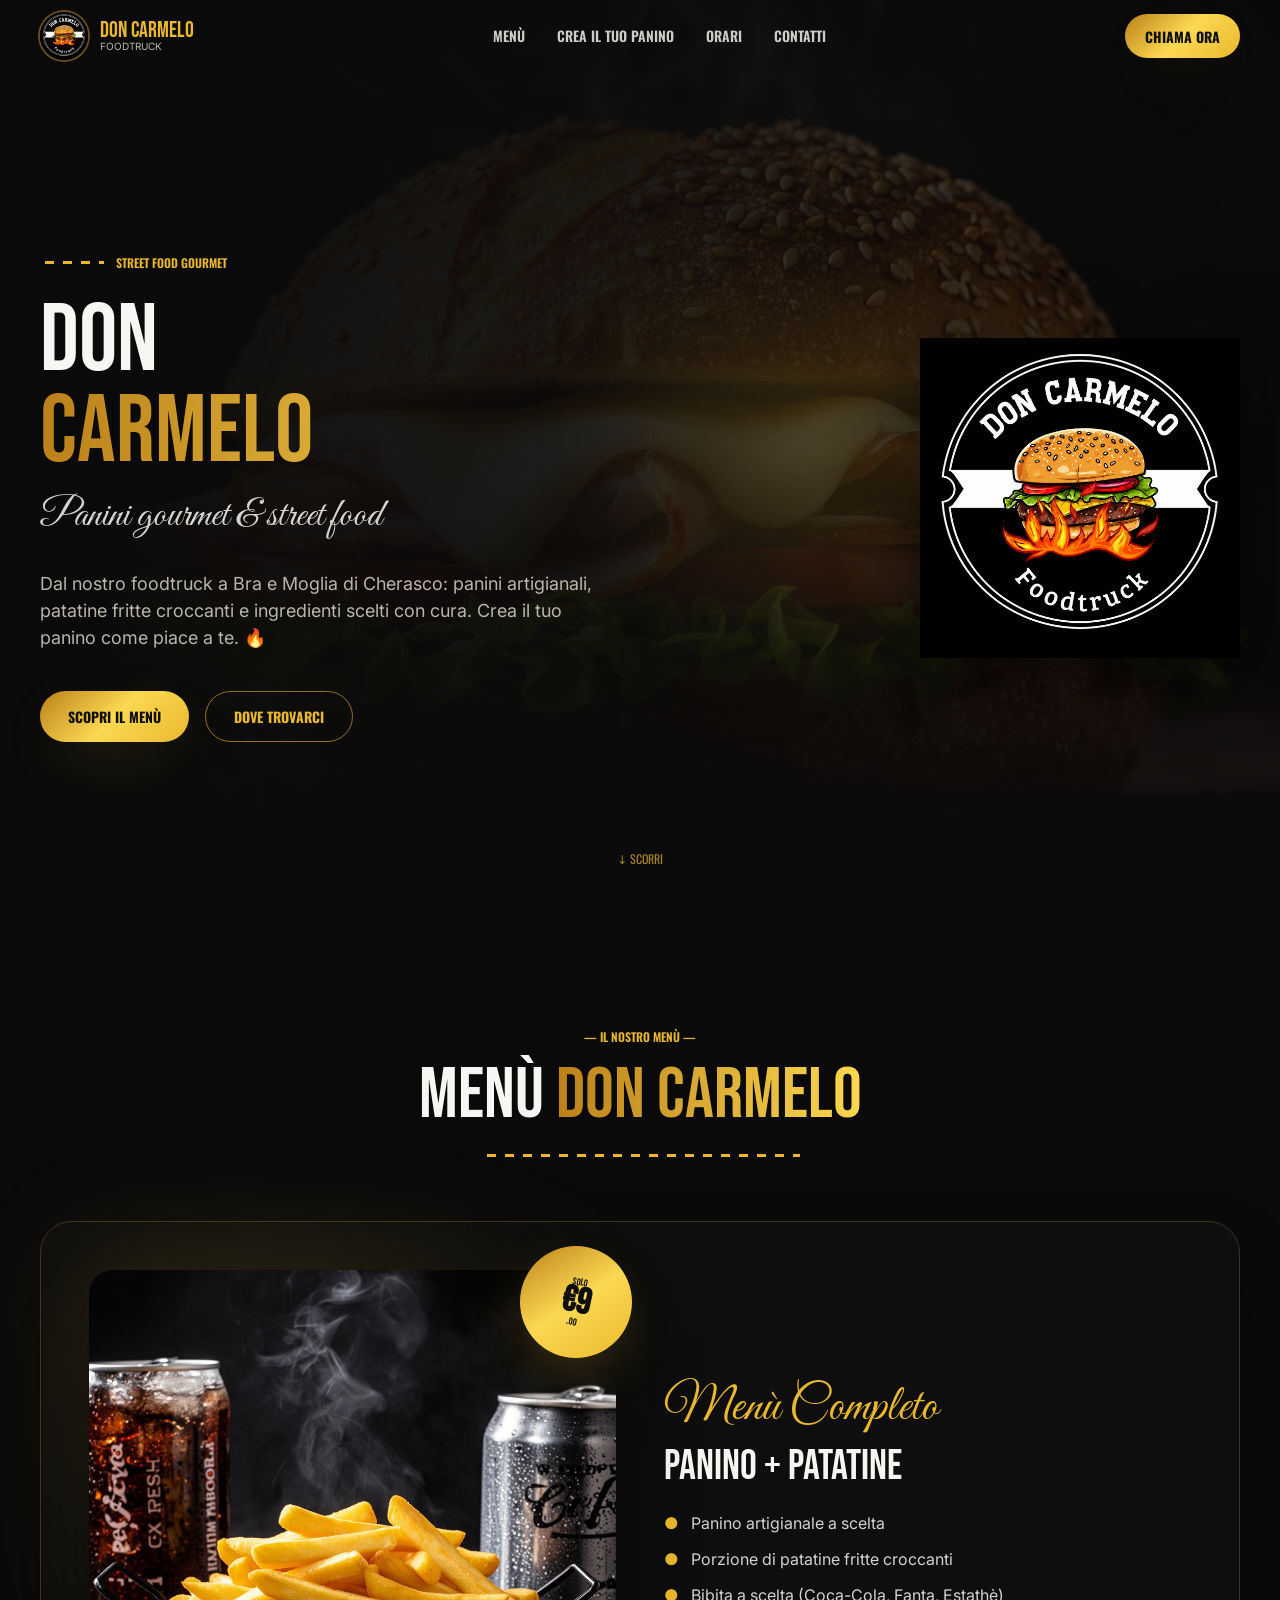
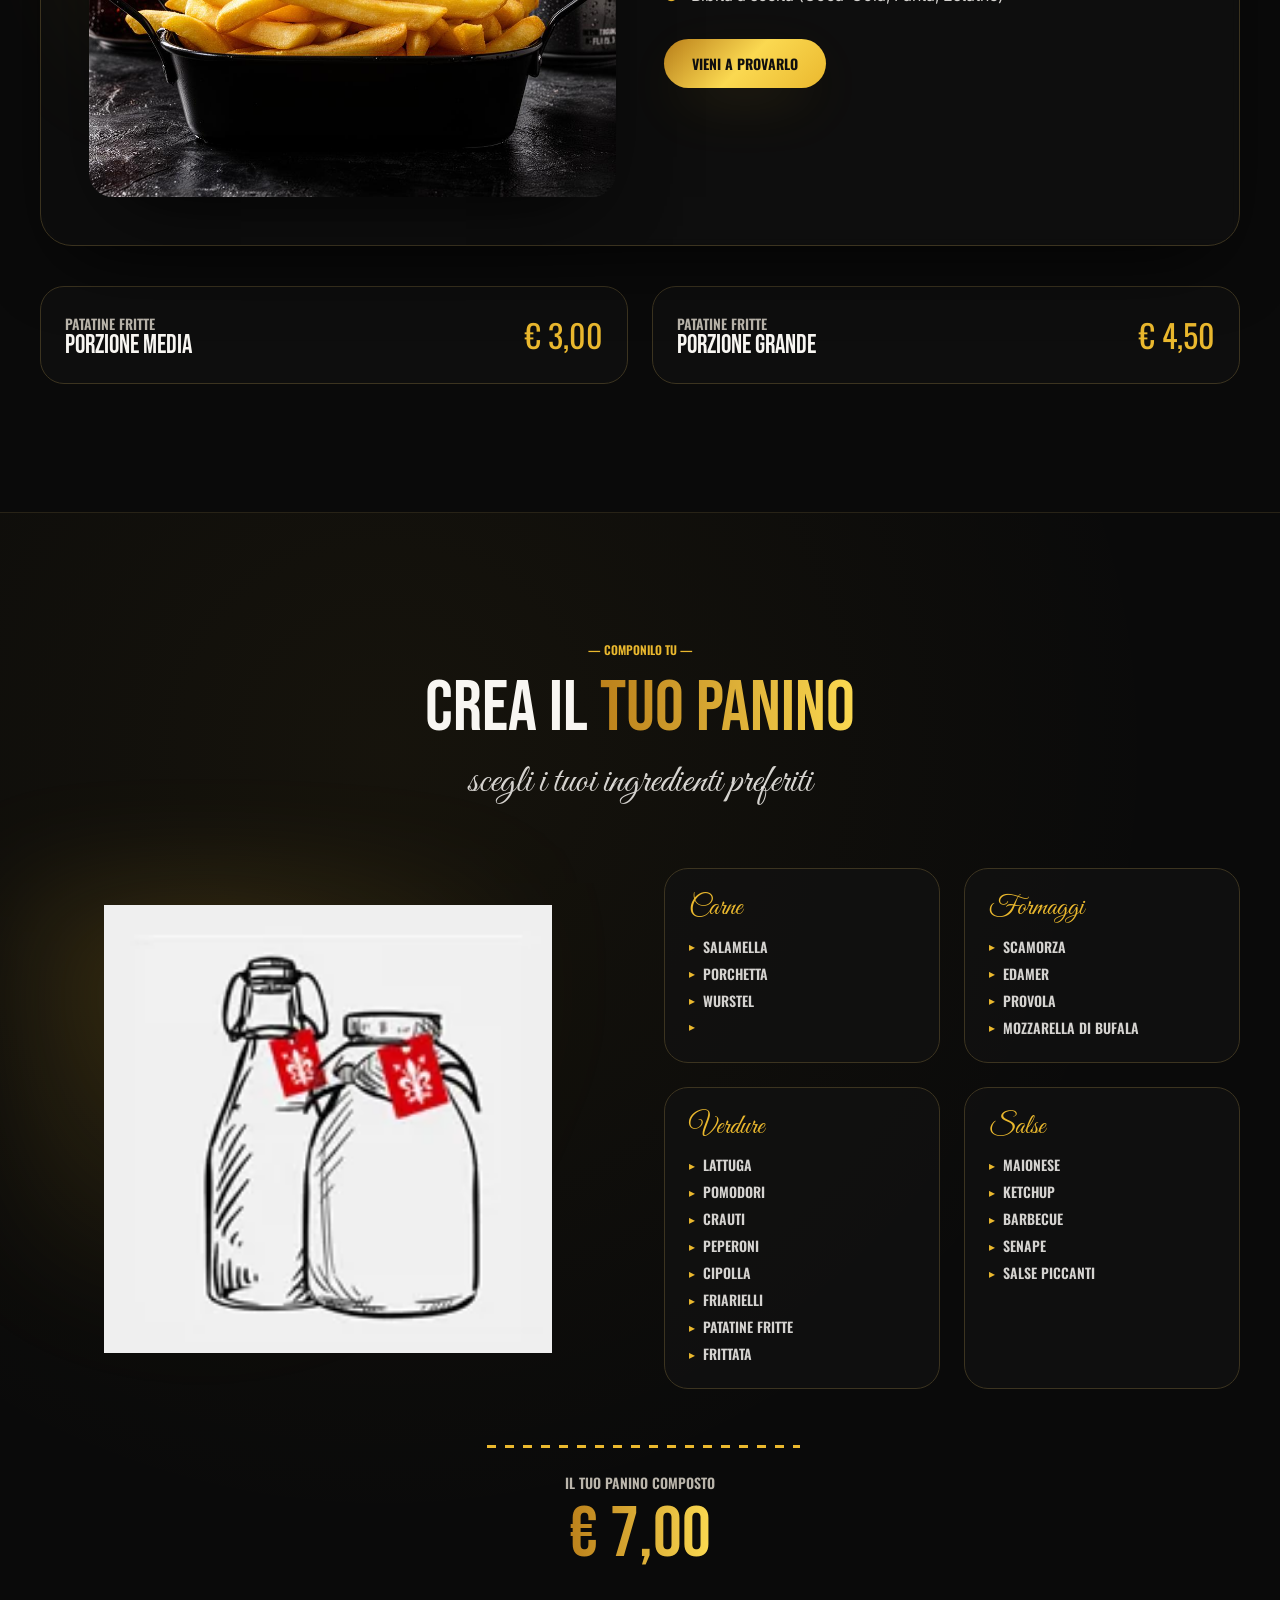
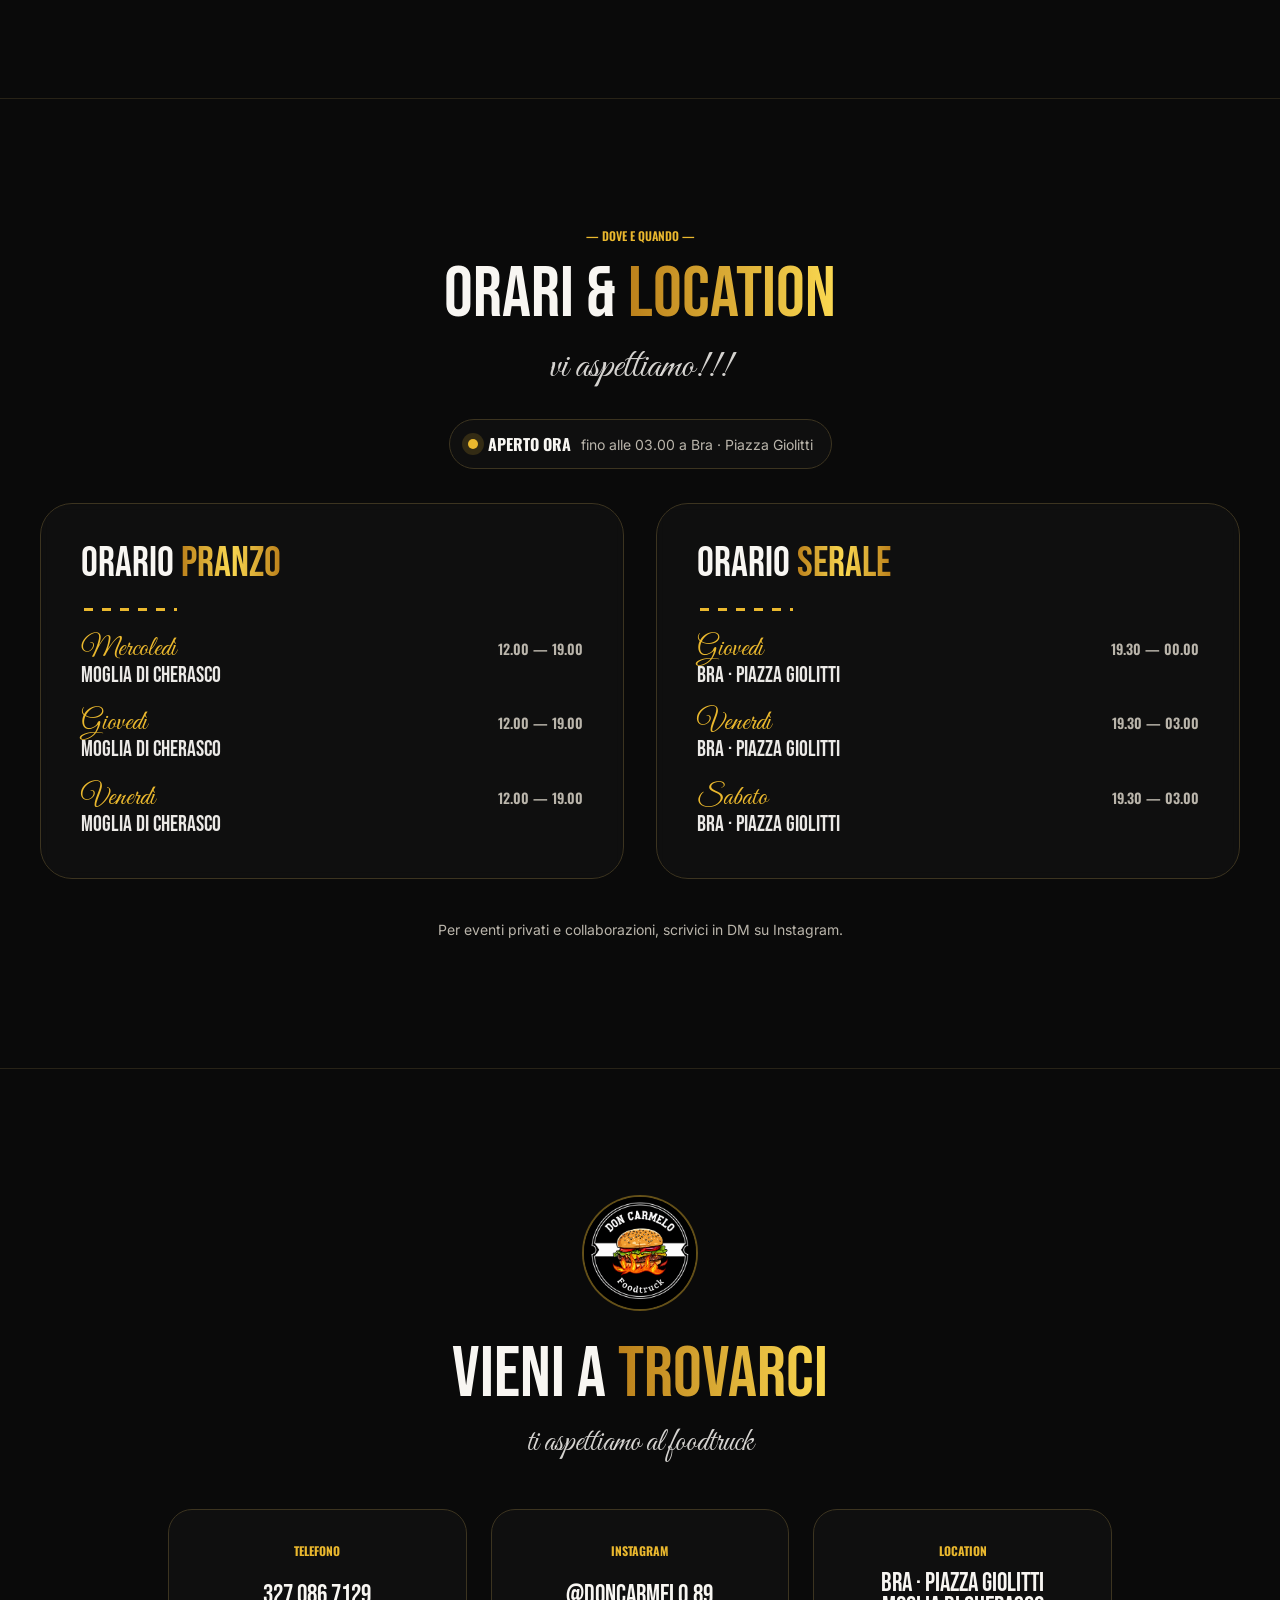
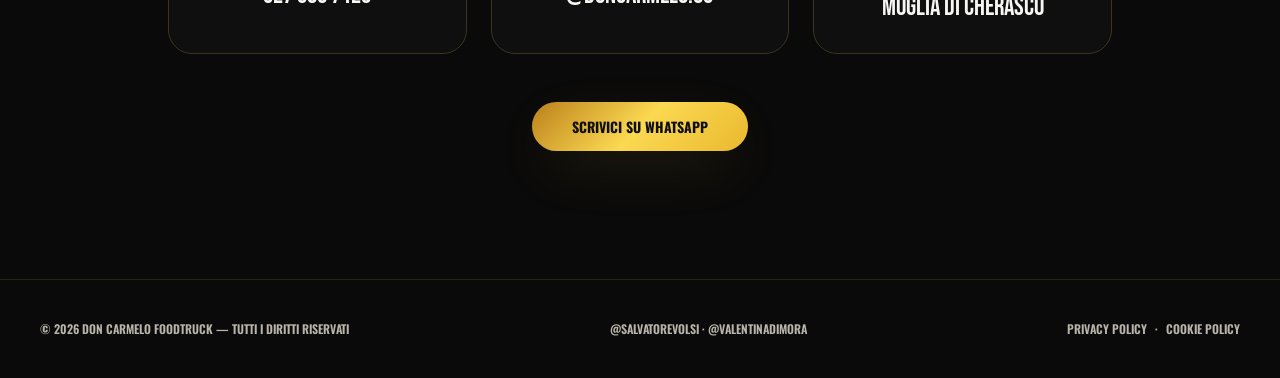
<file: index.html>
<!doctype html>
<html lang="it">
  <head>
    <meta charset="UTF-8" />
    <meta name="viewport" content="width=device-width, initial-scale=1.0" />
    <title>Don Carmelo Foodtruck — Panini gourmet a Bra e Moglia di Cherasco</title>
    <meta
      name="description"
      content="Don Carmelo Foodtruck: panini gourmet, street food e patatine fritte. Crea il tuo panino in Piazza Giolitti a Bra e a Moglia di Cherasco."
    />
    <meta name="author" content="Don Carmelo Foodtruck" />
    <meta name="robots" content="index, follow" />
    <meta name="theme-color" content="#0a0a0a" />
    <link rel="canonical" href="https://www.doncarmelofoodtruck.it/" />

    <meta property="og:locale" content="it_IT" />
    <meta property="og:type" content="website" />
    <meta property="og:title" content="Don Carmelo Foodtruck — Panini gourmet a Bra e Moglia di Cherasco" />
    <meta
      property="og:description"
      content="Panini artigianali, patatine fritte croccanti e ingredienti scelti con cura a Bra e Moglia di Cherasco."
    />
    <meta property="og:url" content="https://www.doncarmelofoodtruck.it/" />
    <meta property="og:image" content="https://www.doncarmelofoodtruck.it/images/hero-panino.jpg" />
    <meta name="twitter:card" content="summary_large_image" />
    <meta name="twitter:title" content="Don Carmelo Foodtruck — Panini gourmet a Bra e Moglia di Cherasco" />
    <meta
      name="twitter:description"
      content="Panini artigianali, patatine fritte croccanti e ingredienti scelti con cura a Bra e Moglia di Cherasco."
    />
    <meta name="twitter:image" content="https://www.doncarmelofoodtruck.it/images/hero-panino.jpg" />

    <link rel="icon" href="favicon.ico?v=20260517" sizes="any" />
    <link rel="icon" type="image/png" href="images/favicon-32.png?v=20260517" sizes="32x32" />
    <link rel="icon" type="image/png" href="images/favicon-16.png?v=20260517" sizes="16x16" />
    <link rel="apple-touch-icon" href="images/icon-192.png?v=20260517" />
    <link rel="manifest" href="manifest.json" />
    <link rel="preload" href="images/hero-panino.jpg" as="image" />
    <link rel="preconnect" href="https://fonts.googleapis.com" />
    <link rel="preconnect" href="https://fonts.gstatic.com" crossorigin />
    <link
      href="https://fonts.googleapis.com/css2?family=Bebas+Neue&family=Oswald:wght@500;600;700&family=Great+Vibes&family=Inter:wght@400;500;600&display=swap"
      rel="stylesheet"
    />
    <link rel="stylesheet" href="styles.css" />

    <script type="application/ld+json">
      {
        "@context": "https://schema.org",
        "@type": "FoodEstablishment",
        "name": "Don Carmelo Foodtruck",
        "description": "Foodtruck di panini gourmet, street food e patatine fritte a Bra e Moglia di Cherasco.",
        "image": "https://www.doncarmelofoodtruck.it/images/hero-panino.jpg",
        "url": "https://www.doncarmelofoodtruck.it/",
        "telephone": "+393270867129",
        "servesCuisine": ["Street food", "Panini gourmet"],
        "sameAs": ["https://instagram.com/doncarmelo.89"],
        "areaServed": ["Bra", "Moglia di Cherasco"],
        "openingHoursSpecification": [
          {
            "@type": "OpeningHoursSpecification",
            "dayOfWeek": ["Wednesday", "Thursday", "Friday"],
            "opens": "12:00",
            "closes": "14:00"
          },
          {
            "@type": "OpeningHoursSpecification",
            "dayOfWeek": "Thursday",
            "opens": "19:30",
            "closes": "00:00"
          },
          {
            "@type": "OpeningHoursSpecification",
            "dayOfWeek": ["Friday", "Saturday"],
            "opens": "19:30",
            "closes": "03:00"
          }
        ]
      }
    </script>
  </head>

  <body>
    <a class="skip-link" href="#contenuto">Salta al contenuto</a>

    <header class="site-header" data-site-header>
      <nav class="site-nav container" aria-label="Navigazione principale">
        <a class="brand" href="#top" aria-label="Don Carmelo Foodtruck, torna all'inizio">
          <img class="brand-logo" src="images/logo-doncarmelo.png" alt="Don Carmelo Foodtruck" width="190" height="190" />
          <span class="brand-text">
            <span class="brand-name">DON CARMELO</span>
            <span class="brand-kicker">Foodtruck</span>
          </span>
        </a>

        <ul class="nav-links" aria-label="Sezioni del sito">
          <li><a href="#menu">Menù</a></li>
          <li><a href="#crea">Crea il tuo Panino</a></li>
          <li><a href="#orari">Orari</a></li>
          <li><a href="#contatti">Contatti</a></li>
        </ul>

        <a class="button button-primary nav-cta" href="tel:+393270867129">Chiama Ora</a>

        <button
          class="menu-toggle"
          type="button"
          aria-label="Apri menu"
          aria-expanded="false"
          aria-controls="mobile-menu"
          data-menu-toggle
        >
          <span></span>
          <span></span>
          <span></span>
        </button>
      </nav>

      <div class="mobile-menu" id="mobile-menu" aria-hidden="true" data-mobile-menu>
        <ul class="container">
          <li><a href="#menu">Menù</a></li>
          <li><a href="#crea">Crea il tuo Panino</a></li>
          <li><a href="#orari">Orari</a></li>
          <li><a href="#contatti">Contatti</a></li>
          <li><a class="button button-primary" href="tel:+393270867129">Chiama: 327 086 7129</a></li>
        </ul>
      </div>
    </header>

    <main id="contenuto">
      <section class="hero" id="top" aria-labelledby="hero-title">
        <div class="hero-background" aria-hidden="true">
          <img src="images/hero-panino.jpg" alt="" width="1920" height="1080" />
          <span class="hero-overlay hero-overlay-side"></span>
          <span class="hero-overlay hero-overlay-top"></span>
        </div>

        <div class="container hero-grid">
          <div class="hero-copy">
            <div class="eyebrow-row">
              <span class="dotted-divider"></span>
              <p class="eyebrow">Street Food Gourmet</p>
            </div>

            <h1 class="hero-title" id="hero-title">
              <span>DON</span>
              <span class="shimmer-gold">CARMELO</span>
            </h1>

            <p class="script-line hero-script">Panini gourmet &amp; street food</p>
            <p class="hero-description">
              Dal nostro foodtruck a Bra e Moglia di Cherasco: panini artigianali, patatine fritte croccanti e
              ingredienti scelti con cura. Crea il tuo panino come piace a te. 🔥
            </p>

            <div class="button-row">
              <a class="button button-primary" href="#menu">Scopri il Menù</a>
              <a class="button button-secondary" href="#orari">Dove trovarci</a>
            </div>
          </div>

          <div class="hero-mark" aria-hidden="true">
            <span class="gold-glow"></span>
            <img src="images/logo-doncarmelo.png" alt="" width="190" height="190" />
          </div>
        </div>

        <p class="scroll-cue" aria-hidden="true">↓ Scorri</p>
      </section>

      <section class="section menu-section container" id="menu" aria-labelledby="menu-title">
        <div class="section-heading">
          <p class="eyebrow">— Il nostro menù —</p>
          <h2 id="menu-title">MENÙ <span class="shimmer-gold">DON CARMELO</span></h2>
          <span class="dotted-divider divider-center"></span>
        </div>

        <article class="combo-card">
          <div class="combo-media">
            <span class="gold-glow"></span>
            <img
              src="images/combo-menu.jpg"
              alt="Menù combo: panino, patatine fritte e bibita"
              width="1024"
              height="1024"
              loading="lazy"
            />
            <div class="price-badge" aria-label="Solo 9 euro">
              <span>SOLO</span>
              <strong>€9</strong>
              <span>,00</span>
            </div>
          </div>

          <div class="combo-content">
            <p class="script-line combo-script">Menù Completo</p>
            <h3>PANINO + PATATINE</h3>
            <ul class="feature-list">
              <li><span aria-hidden="true">●</span> Panino artigianale a scelta</li>
              <li><span aria-hidden="true">●</span> Porzione di patatine fritte croccanti</li>
              <li><span aria-hidden="true">●</span> Bibita a scelta (Coca-Cola, Fanta, Estathè)</li>
            </ul>
            <a class="button button-primary" href="#orari">Vieni a provarlo</a>
          </div>
        </article>

        <div class="sides-grid" aria-label="Prezzi patatine fritte">
          <article class="side-card">
            <div>
              <p>Patatine Fritte</p>
              <h3>PORZIONE MEDIA</h3>
            </div>
            <strong>€ 3,00</strong>
          </article>
          <article class="side-card">
            <div>
              <p>Patatine Fritte</p>
              <h3>PORZIONE GRANDE</h3>
            </div>
            <strong>€ 4,50</strong>
          </article>
        </div>
      </section>

      <section class="section build-section" id="crea" aria-labelledby="build-title">
        <div class="build-glow" aria-hidden="true"></div>
        <div class="container build-inner">
          <div class="section-heading">
            <p class="eyebrow">— Componilo tu —</p>
            <h2 id="build-title">CREA IL <span class="shimmer-gold">TUO PANINO</span></h2>
            <p class="script-line">scegli i tuoi ingredienti preferiti</p>
          </div>

          <div class="build-grid">
            <div class="build-image" aria-hidden="true">
              <span class="gold-glow"></span>
              <img src="assets/apple-touch-icon.webp" alt="" width="1024" height="1024" loading="lazy" />
            </div>

            <div class="ingredient-grid">
              <article class="ingredient-card">
                <h3>Carne</h3>
                <ul>
                  <li>Salamella</li>
                  <li>Porchetta</li>
                  <li>Wurstel</li>
                  <li></li>
                </ul>
              </article>
              <article class="ingredient-card">
                <h3>Formaggi</h3>
                <ul>
                  <li>Scamorza</li>
                  <li>Edamer</li>
                  <li>Provola</li>
                  <li>Mozzarella di Bufala</li>
                </ul>
              </article>
              <article class="ingredient-card">
                <h3>Verdure</h3>
                <ul>
                  <li>Lattuga</li>
                  <li>Pomodori</li>
                  <li>Crauti</li>
                  <li>Peperoni</li>
                  <li>Cipolla</li>
                  <li>Friarielli</li>
                  <li>Patatine fritte</li>
                  <li>Frittata</li>
                </ul>
              </article>
              <article class="ingredient-card">
                <h3>Salse</h3>
                <ul>
                  <li>Maionese</li>
                  <li>Ketchup</li>
                  <li>Barbecue</li>
                  <li>Senape</li>
                  <li>Salse piccanti</li>
                </ul>
              </article>
            </div>
          </div>

          <div class="build-price">
            <span class="dotted-divider divider-center"></span>
            <p>Il tuo panino composto</p>
            <strong class="shimmer-gold">€ 7,00</strong>
          </div>
        </div>
      </section>

      <section class="section schedule-section container" id="orari" aria-labelledby="schedule-title">
        <div class="section-heading">
          <p class="eyebrow">— Dove e quando —</p>
          <h2 id="schedule-title">ORARI &amp; <span class="shimmer-gold">LOCATION</span></h2>
          <p class="script-line">vi aspettiamo!!!</p>
        </div>

        <div class="open-status" role="status" aria-live="polite" data-open-status>
          <span class="status-dot" aria-hidden="true"></span>
          <span class="status-label" data-open-label>Controllo orari...</span>
          <span class="status-detail" data-open-detail></span>
        </div>

        <div class="schedule-grid">
          <article class="schedule-card">
            <h3><span>Orario</span> <span class="text-gradient-gold">Pranzo</span></h3>
            <span class="dotted-divider"></span>
            <ul>
              <li>
                <span class="day">Mercoledì</span>
                <span class="time">12.00 — 19.00</span>
                <span class="place">Moglia di Cherasco</span>
              </li>
              <li>
                <span class="day">Giovedì</span>
                <span class="time">12.00 — 19.00</span>
                <span class="place">Moglia di Cherasco</span>
              </li>
              <li>
                <span class="day">Venerdì</span>
                <span class="time">12.00 — 19.00</span>
                <span class="place">Moglia di Cherasco</span>
              </li>
            </ul>
          </article>

          <article class="schedule-card">
            <h3><span>Orario</span> <span class="text-gradient-gold">Serale</span></h3>
            <span class="dotted-divider"></span>
            <ul>
              <li>
                <span class="day">Giovedì</span>
                <span class="time">19.30 — 00.00</span>
                <span class="place">Bra · Piazza Giolitti</span>
              </li>
              <li>
                <span class="day">Venerdì</span>
                <span class="time">19.30 — 03.00</span>
                <span class="place">Bra · Piazza Giolitti</span>
              </li>
              <li>
                <span class="day">Sabato</span>
                <span class="time">19.30 — 03.00</span>
                <span class="place">Bra · Piazza Giolitti</span>
              </li>
            </ul>
          </article>
        </div>

        <p class="schedule-note">Per eventi privati e collaborazioni, scrivici in DM su Instagram.</p>
      </section>

      <section class="section contact-section" id="contatti" aria-labelledby="contact-title">
        <div class="container contact-inner">
          <img class="contact-logo" src="images/logo-doncarmelo.png" alt="Don Carmelo Foodtruck" width="190" height="190" loading="lazy" />
          <h2 id="contact-title">VIENI A <span class="shimmer-gold">TROVARCI</span></h2>
          <p class="script-line">ti aspettiamo al foodtruck</p>

          <div class="contact-grid">
            <a class="contact-card" href="tel:+393270867129">
              <span>Telefono</span>
              <strong>327 086 7129</strong>
            </a>
            <a class="contact-card" href="https://instagram.com/doncarmelo.89" target="_blank" rel="noreferrer">
              <span>Instagram</span>
              <strong>@doncarmelo.89</strong>
            </a>
            <div class="contact-card">
              <span>Location</span>
              <strong>Bra · Piazza Giolitti<br />Moglia di Cherasco</strong>
            </div>
          </div>

          <a class="button button-primary whatsapp-button" href="https://wa.me/393270867129" target="_blank" rel="noreferrer">
            Scrivici su WhatsApp
          </a>
        </div>
      </section>
    </main>

    <footer class="site-footer container">
      <div class="footer-row">
        <p>© <span data-current-year>2026</span> Don Carmelo Foodtruck — Tutti i diritti riservati</p>
        <p>@salvatorevolsi · @valentinadimora</p>
        <p class="footer-links">
          <a href="privacy.html">Privacy Policy</a>
          <span aria-hidden="true">·</span>
          <a href="cookie.html">Cookie Policy</a>
        </p>
      </div>
    </footer>

    <script src="script.js" defer></script>
  </body>
</html>
</file>
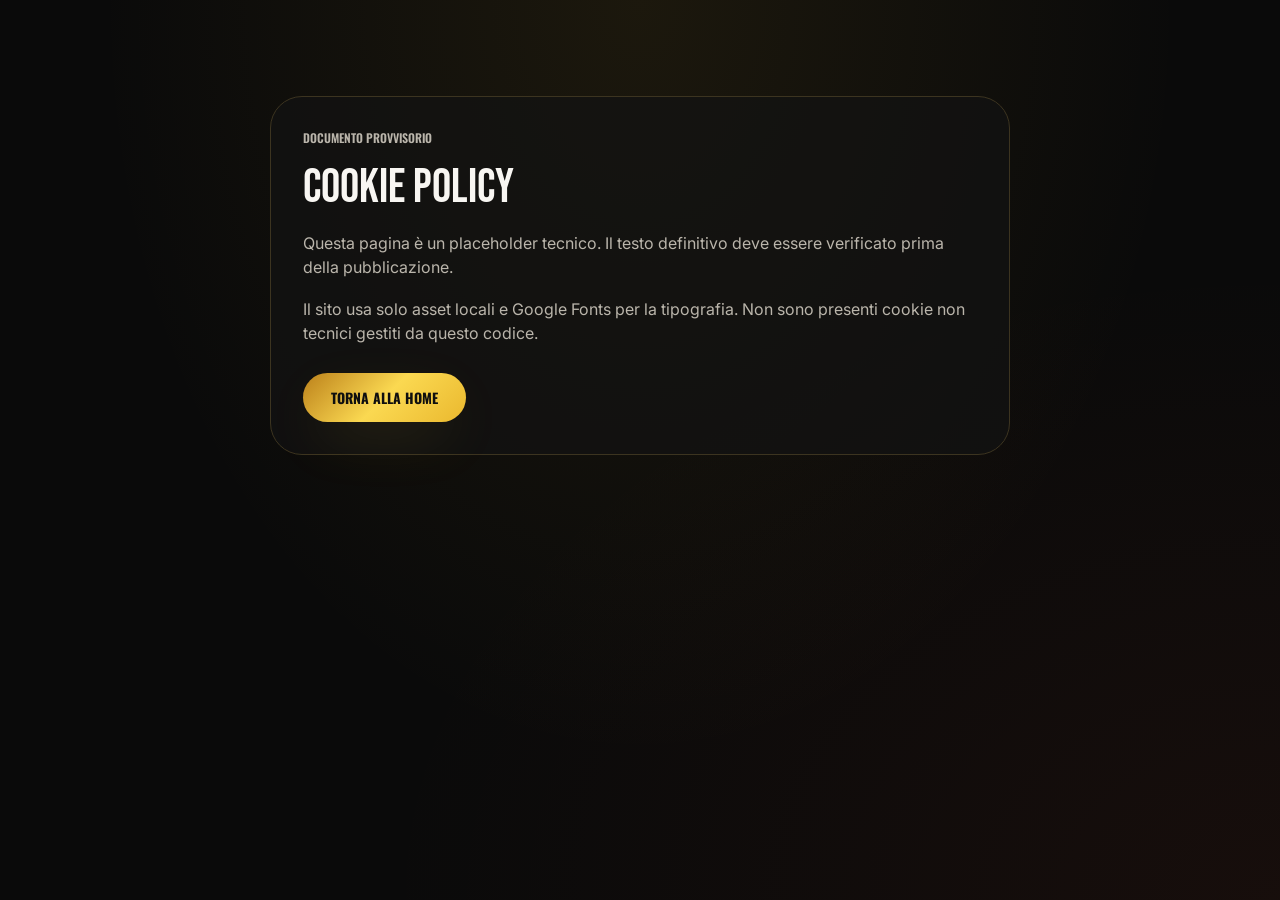
<file: cookie.html>
<!doctype html>
<html lang="it">
  <head>
    <meta charset="UTF-8" />
    <meta name="viewport" content="width=device-width, initial-scale=1.0" />
    <meta name="robots" content="noindex, follow" />
    <meta name="theme-color" content="#0a0a0a" />
    <title>Cookie Policy — Don Carmelo Foodtruck</title>
    <meta name="description" content="Placeholder tecnico per la futura Cookie Policy di Don Carmelo Foodtruck." />
    <link rel="icon" href="favicon.ico?v=20260517" sizes="any" />
    <link rel="icon" type="image/png" href="images/favicon-32.png?v=20260517" sizes="32x32" />
    <link rel="icon" type="image/png" href="images/favicon-16.png?v=20260517" sizes="16x16" />
    <link rel="preconnect" href="https://fonts.googleapis.com" />
    <link rel="preconnect" href="https://fonts.gstatic.com" crossorigin />
    <link
      href="https://fonts.googleapis.com/css2?family=Bebas+Neue&family=Oswald:wght@500;600;700&family=Great+Vibes&family=Inter:wght@400;500;600&display=swap"
      rel="stylesheet"
    />
    <link rel="stylesheet" href="styles.css" />
  </head>
  <body class="legal-page">
    <main class="container">
      <div class="legal-box">
        <p class="eyebrow">Documento provvisorio</p>
        <h1>Cookie Policy</h1>
        <p>Questa pagina è un placeholder tecnico. Il testo definitivo deve essere verificato prima della pubblicazione.</p>
        <p>Il sito usa solo asset locali e Google Fonts per la tipografia. Non sono presenti cookie non tecnici gestiti da questo codice.</p>
        <a class="button button-primary" href="index.html">Torna alla home</a>
      </div>
    </main>
  </body>
</html>
</file>
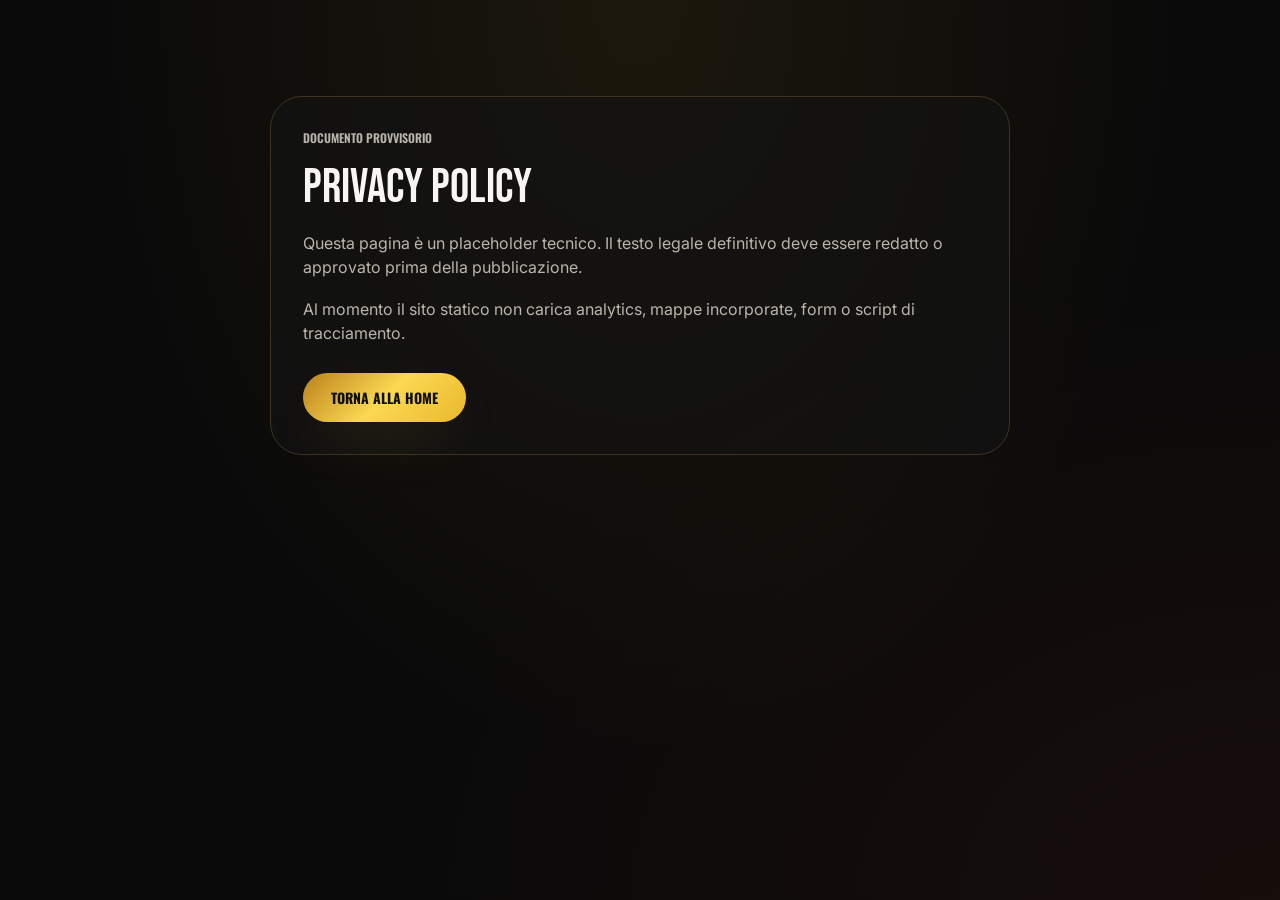
<file: privacy.html>
<!doctype html>
<html lang="it">
  <head>
    <meta charset="UTF-8" />
    <meta name="viewport" content="width=device-width, initial-scale=1.0" />
    <meta name="robots" content="noindex, follow" />
    <meta name="theme-color" content="#0a0a0a" />
    <title>Privacy Policy — Don Carmelo Foodtruck</title>
    <meta name="description" content="Placeholder tecnico per la futura Privacy Policy di Don Carmelo Foodtruck." />
    <link rel="icon" href="favicon.ico?v=20260517" sizes="any" />
    <link rel="icon" type="image/png" href="images/favicon-32.png?v=20260517" sizes="32x32" />
    <link rel="icon" type="image/png" href="images/favicon-16.png?v=20260517" sizes="16x16" />
    <link rel="preconnect" href="https://fonts.googleapis.com" />
    <link rel="preconnect" href="https://fonts.gstatic.com" crossorigin />
    <link
      href="https://fonts.googleapis.com/css2?family=Bebas+Neue&family=Oswald:wght@500;600;700&family=Great+Vibes&family=Inter:wght@400;500;600&display=swap"
      rel="stylesheet"
    />
    <link rel="stylesheet" href="styles.css" />
  </head>
  <body class="legal-page">
    <main class="container">
      <div class="legal-box">
        <p class="eyebrow">Documento provvisorio</p>
        <h1>Privacy Policy</h1>
        <p>Questa pagina è un placeholder tecnico. Il testo legale definitivo deve essere redatto o approvato prima della pubblicazione.</p>
        <p>Al momento il sito statico non carica analytics, mappe incorporate, form o script di tracciamento.</p>
        <a class="button button-primary" href="index.html">Torna alla home</a>
      </div>
    </main>
  </body>
</html>
</file>
<file: styles.css>
/* Google Fonts are declared in index.html with display=swap. */

:root {
  --background: hsl(0 0% 4%);
  --foreground: hsl(40 30% 96%);
  --card: hsl(0 0% 7%);
  --muted-foreground: hsl(40 10% 70%);
  --gold: hsl(44 82% 55%);
  --gold-bright: hsl(48 95% 65%);
  --gold-deep: hsl(38 75% 42%);
  --accent: hsl(12 78% 52%);
  --border: hsl(44 30% 18%);
  --gradient-gold: linear-gradient(135deg, var(--gold-deep), var(--gold-bright) 50%, var(--gold));
  --gradient-radial-gold: radial-gradient(circle at 30% 20%, hsl(44 82% 55% / 0.18), transparent 60%);
  --shadow-gold: 0 20px 60px -20px hsl(44 82% 55% / 0.45);
  --shadow-deep: 0 30px 80px -30px hsl(0 0% 0% / 0.9);
  --radius-sm: 16px;
  --radius-md: 24px;
  --radius-lg: 32px;
  --container: 1280px;
  --transition: all 0.4s cubic-bezier(0.22, 1, 0.36, 1);
}

*,
*::before,
*::after {
  box-sizing: border-box;
}

html {
  scroll-behavior: smooth;
}

body {
  min-width: 320px;
  margin: 0;
  overflow-x: hidden;
  background-color: var(--background);
  background-image:
    radial-gradient(ellipse at top, hsl(44 82% 55% / 0.08), transparent 60%),
    radial-gradient(ellipse at bottom right, hsl(12 78% 52% / 0.06), transparent 50%);
  background-attachment: fixed;
  color: var(--foreground);
  font-family: "Inter", system-ui, -apple-system, BlinkMacSystemFont, "Segoe UI", sans-serif;
  font-size: 16px;
  line-height: 1.5;
  -webkit-font-smoothing: antialiased;
  text-rendering: optimizeLegibility;
}

body.menu-open {
  overflow: hidden;
}

img {
  display: block;
  max-width: 100%;
  height: auto;
}

a {
  color: inherit;
  text-decoration: none;
}

button,
a {
  -webkit-tap-highlight-color: transparent;
}

button:focus-visible,
a:focus-visible {
  outline: 3px solid var(--gold-bright);
  outline-offset: 4px;
}

ul {
  margin: 0;
  padding: 0;
  list-style: none;
}

h1,
h2,
h3,
p {
  margin: 0;
}

h1,
h2,
h3,
.brand-name,
.button,
.eyebrow,
.side-card p,
.side-card strong,
.ingredient-card li,
.schedule-card .time,
.build-price p,
.contact-card span,
.footer-row {
  font-family: "Oswald", system-ui, sans-serif;
}

h1,
h2,
h3,
.brand-name,
.side-card h3,
.build-price strong,
.contact-card strong {
  font-family: "Bebas Neue", "Oswald", system-ui, sans-serif;
  font-weight: 400;
  line-height: 0.95;
}

.container {
  width: min(100%, var(--container));
  margin-inline: auto;
  padding-inline: 24px;
}

.skip-link {
  position: fixed;
  top: 12px;
  left: 12px;
  z-index: 100;
  transform: translateY(-160%);
  border-radius: 999px;
  background: var(--gradient-gold);
  color: hsl(0 0% 6%);
  padding: 10px 16px;
  font-weight: 700;
  transition: var(--transition);
}

.skip-link:focus {
  transform: translateY(0);
}

.script-line {
  color: hsl(40 30% 96% / 0.85);
  font-family: "Great Vibes", cursive;
  font-size: 32px;
  line-height: 1.1;
}

.eyebrow {
  color: var(--gold);
  font-size: 12px;
  font-weight: 600;
  text-transform: uppercase;
}

.button {
  display: inline-flex;
  align-items: center;
  justify-content: center;
  min-height: 44px;
  border-radius: 999px;
  padding: 14px 28px;
  font-size: 14px;
  font-weight: 700;
  text-align: center;
  text-transform: uppercase;
  transition: var(--transition);
}

.button:hover {
  transform: scale(1.05);
}

.button-primary {
  background: var(--gradient-gold);
  box-shadow: var(--shadow-gold);
  color: hsl(0 0% 6%);
}

.button-secondary {
  border: 1px solid hsl(44 82% 55% / 0.6);
  color: var(--gold);
}

.button-secondary:hover {
  background: hsl(44 82% 55% / 0.1);
}

.dotted-divider {
  display: block;
  width: 64px;
  height: 3px;
  background-image: linear-gradient(90deg, var(--gold) 50%, transparent 50%);
  background-position: center;
  background-repeat: repeat-x;
  background-size: 18px 3px;
}

.divider-center {
  width: min(320px, 100%);
  margin-inline: auto;
}

.shimmer-gold,
.text-gradient-gold {
  background: linear-gradient(90deg, var(--gold-deep) 0%, var(--gold-bright) 50%, var(--gold-deep) 100%);
  background-clip: text;
  -webkit-background-clip: text;
  color: transparent;
}

.shimmer-gold {
  background-size: 200% auto;
  animation: shimmer 4s linear infinite;
}

.gold-glow {
  position: absolute;
  inset: 0;
  background: var(--gradient-radial-gold);
  filter: blur(48px);
  transform: scale(1.1);
  pointer-events: none;
}

.site-header {
  position: fixed;
  inset: 0 0 auto;
  z-index: 50;
  transition: var(--transition);
}

.site-header.is-scrolled,
.site-header.is-menu-open {
  border-bottom: 1px solid hsl(44 30% 18% / 0.6);
  background: hsl(0 0% 4% / 0.85);
  backdrop-filter: blur(12px);
}

.site-nav {
  display: flex;
  align-items: center;
  justify-content: space-between;
  gap: 24px;
  padding-block: 12px;
}

.brand {
  display: inline-flex;
  align-items: center;
  gap: 12px;
}

.brand-logo {
  width: 48px;
  height: 48px;
  border-radius: 50%;
  object-fit: cover;
  box-shadow: 0 0 0 2px hsl(44 82% 55% / 0.4);
}

.brand-text {
  display: grid;
  line-height: 1;
}

.brand-name {
  color: var(--gold);
  font-size: 22px;
}

.brand-kicker {
  color: var(--muted-foreground);
  font-size: 10px;
  text-transform: uppercase;
}

.nav-links {
  display: none;
  align-items: center;
  gap: 32px;
}

.nav-links a,
.mobile-menu a:not(.button) {
  color: hsl(40 30% 96% / 0.82);
  font-family: "Oswald", system-ui, sans-serif;
  font-size: 14px;
  font-weight: 600;
  text-transform: uppercase;
  transition: var(--transition);
}

.nav-links a:hover,
.mobile-menu a:not(.button):hover {
  color: var(--gold);
}

.nav-cta {
  display: none;
  padding: 9px 20px;
}

.menu-toggle {
  display: inline-grid;
  gap: 6px;
  border: 0;
  background: transparent;
  color: var(--gold);
  cursor: pointer;
  padding: 8px;
}

.menu-toggle span {
  display: block;
  width: 24px;
  height: 2px;
  background: currentColor;
  transition: var(--transition);
}

.menu-toggle.is-open span:nth-child(1) {
  transform: translateY(8px) rotate(45deg);
}

.menu-toggle.is-open span:nth-child(2) {
  opacity: 0;
}

.menu-toggle.is-open span:nth-child(3) {
  transform: translateY(-8px) rotate(-45deg);
}

.mobile-menu {
  display: none;
  border-top: 1px solid hsl(44 30% 18% / 0.6);
  background: hsl(0 0% 4% / 0.95);
  backdrop-filter: blur(12px);
}

.mobile-menu.is-open {
  display: block;
}

.mobile-menu ul {
  display: grid;
  gap: 18px;
  padding-block: 24px;
}

.hero {
  position: relative;
  display: flex;
  min-height: 100svh;
  align-items: center;
  overflow: hidden;
  padding-top: 96px;
}

.hero-background,
.hero-background img,
.hero-overlay {
  position: absolute;
  inset: 0;
}

.hero-background img {
  width: 100%;
  height: 100%;
  object-fit: cover;
  opacity: 0.6;
}

.hero-overlay-side {
  background: linear-gradient(90deg, var(--background), hsl(0 0% 4% / 0.85), hsl(0 0% 4% / 0.3));
}

.hero-overlay-top {
  background: linear-gradient(0deg, var(--background), transparent, hsl(0 0% 4% / 0.4));
}

.hero-grid {
  position: relative;
  z-index: 1;
  display: grid;
  align-items: center;
  gap: 40px;
}

.hero-copy {
  animation: fade-in-up 0.8s cubic-bezier(0.22, 1, 0.36, 1) both;
}

.eyebrow-row {
  display: flex;
  align-items: center;
  gap: 12px;
  margin-bottom: 24px;
}

.hero-title {
  margin-bottom: 16px;
  font-size: 60px;
}

.hero-title span {
  display: block;
}

.hero-script {
  margin-bottom: 32px;
}

.hero-description {
  max-width: 576px;
  margin-bottom: 40px;
  color: var(--muted-foreground);
  font-size: 16px;
}

.button-row {
  display: flex;
  flex-wrap: wrap;
  gap: 16px;
}

.hero-mark {
  position: relative;
  display: none;
  justify-content: flex-end;
}

.hero-mark img {
  position: relative;
  width: 320px;
  height: 320px;
  object-fit: contain;
  filter: drop-shadow(0 20px 40px hsl(0 0% 0% / 0.6));
  animation: float-up 6s ease-in-out infinite;
}

.scroll-cue {
  position: absolute;
  bottom: 32px;
  left: 50%;
  color: hsl(44 82% 55% / 0.7);
  font-family: "Oswald", system-ui, sans-serif;
  font-size: 12px;
  text-transform: uppercase;
  transform: translateX(-50%);
}

.section {
  padding-block: 96px;
}

.section-heading {
  margin-bottom: 64px;
  text-align: center;
}

.section-heading .eyebrow {
  margin-bottom: 16px;
}

.section-heading h2,
.contact-section h2 {
  font-size: 48px;
}

.section-heading .dotted-divider {
  margin-top: 24px;
}

.section-heading .script-line {
  margin-top: 16px;
}

.combo-card {
  display: grid;
  gap: 48px;
  align-items: center;
  border: 1px solid var(--border);
  border-radius: var(--radius-lg);
  background: hsl(0 0% 7% / 0.6);
  box-shadow: var(--shadow-deep);
  padding: 32px;
  backdrop-filter: blur(4px);
}

.combo-media {
  position: relative;
}

.combo-media img {
  position: relative;
  width: 100%;
  aspect-ratio: 1;
  border-radius: var(--radius-md);
  box-shadow: var(--shadow-deep);
  object-fit: cover;
}

.price-badge {
  position: absolute;
  top: -24px;
  right: -16px;
  display: flex;
  width: 112px;
  height: 112px;
  flex-direction: column;
  align-items: center;
  justify-content: center;
  border-radius: 50%;
  background: var(--gradient-gold);
  box-shadow: var(--shadow-gold);
  color: hsl(0 0% 6%);
  font-family: "Bebas Neue", "Oswald", system-ui, sans-serif;
  transform: rotate(12deg);
}

.price-badge span {
  font-size: 10px;
  line-height: 1;
}

.price-badge strong {
  font-size: 36px;
  line-height: 0.85;
}

.combo-script {
  margin-bottom: 12px;
  color: var(--gold);
  font-size: 42px;
}

.combo-content h3 {
  margin-bottom: 24px;
  font-size: 34px;
}

.feature-list {
  display: grid;
  gap: 12px;
  margin-bottom: 32px;
  color: hsl(40 30% 96% / 0.85);
}

.feature-list li {
  display: flex;
  align-items: flex-start;
  gap: 12px;
}

.feature-list span {
  color: var(--gold);
}

.sides-grid {
  display: grid;
  gap: 24px;
  margin-top: 40px;
}

.side-card {
  display: flex;
  align-items: center;
  justify-content: space-between;
  gap: 24px;
  border: 1px solid var(--border);
  border-radius: var(--radius-md);
  background: hsl(0 0% 7% / 0.6);
  padding: 24px;
}

.side-card p {
  color: var(--muted-foreground);
  font-size: 14px;
  font-weight: 600;
  text-transform: uppercase;
}

.side-card h3 {
  font-size: 26px;
}

.side-card strong {
  flex: 0 0 auto;
  color: var(--gold);
  font-size: 32px;
  font-weight: 400;
}

.build-section {
  position: relative;
  overflow: hidden;
  border-block: 1px solid hsl(44 30% 18% / 0.6);
}

.build-glow {
  position: absolute;
  inset: 0;
  background: var(--gradient-radial-gold);
  opacity: 0.3;
  pointer-events: none;
}

.build-inner {
  position: relative;
}

.build-grid {
  display: grid;
  gap: 48px;
  align-items: center;
}

.build-image {
  position: relative;
  order: 2;
}

.build-image img {
  position: relative;
  width: min(100%, 448px);
  margin-inline: auto;
  animation: float-up 6s ease-in-out infinite;
}

.ingredient-grid {
  display: grid;
  gap: 24px;
  order: 1;
}

.ingredient-card {
  border: 1px solid var(--border);
  border-radius: var(--radius-md);
  background: hsl(0 0% 7% / 0.7);
  padding: 24px;
  transition: var(--transition);
}

.ingredient-card:hover {
  border-color: hsl(44 82% 55% / 0.5);
}

.ingredient-card h3 {
  margin-bottom: 12px;
  color: var(--gold);
  font-family: "Great Vibes", cursive;
  font-size: 28px;
  line-height: 1.1;
}

.ingredient-card ul {
  display: grid;
  gap: 6px;
}

.ingredient-card li {
  display: flex;
  align-items: center;
  gap: 8px;
  color: hsl(40 30% 96% / 0.85);
  font-size: 14px;
  font-weight: 600;
  text-transform: uppercase;
}

.ingredient-card li::before {
  content: "▸";
  color: var(--gold);
  font-size: 12px;
}

.build-price {
  display: flex;
  flex-direction: column;
  align-items: center;
  margin-top: 56px;
  text-align: center;
}

.build-price .dotted-divider {
  margin-bottom: 24px;
}

.build-price p {
  color: var(--muted-foreground);
  font-size: 14px;
  font-weight: 600;
  text-transform: uppercase;
}

.build-price strong {
  margin-top: 8px;
  font-size: 60px;
  font-weight: 400;
}

.open-status {
  display: flex;
  width: fit-content;
  max-width: 100%;
  flex-wrap: wrap;
  align-items: center;
  justify-content: center;
  gap: 10px;
  margin: -34px auto 34px;
  border: 1px solid var(--border);
  border-radius: 999px;
  background: hsl(0 0% 7% / 0.7);
  color: var(--muted-foreground);
  padding: 12px 18px;
  text-align: center;
}

.status-dot {
  width: 10px;
  height: 10px;
  border-radius: 50%;
  background: hsl(12 78% 52%);
  box-shadow: 0 0 0 6px hsl(12 78% 52% / 0.12);
}

.open-status.is-open .status-dot {
  background: var(--gold);
  box-shadow: 0 0 0 6px hsl(44 82% 55% / 0.16);
}

.status-label {
  color: var(--foreground);
  font-family: "Oswald", system-ui, sans-serif;
  font-weight: 700;
  text-transform: uppercase;
}

.status-detail {
  font-size: 14px;
}

.schedule-grid {
  display: grid;
  gap: 32px;
}

.schedule-card {
  border: 1px solid var(--border);
  border-radius: var(--radius-lg);
  background: hsl(0 0% 7% / 0.7);
  padding: 32px;
  backdrop-filter: blur(4px);
  transition: var(--transition);
}

.schedule-card:hover {
  border-color: hsl(44 82% 55% / 0.4);
}

.schedule-card h3 {
  margin-bottom: 24px;
  font-size: 34px;
}

.schedule-card > .dotted-divider {
  width: 96px;
  margin-bottom: 24px;
}

.schedule-card ul {
  display: grid;
  gap: 20px;
}

.schedule-card li {
  display: grid;
  grid-template-columns: auto 1fr;
  column-gap: 16px;
  align-items: baseline;
}

.schedule-card .day {
  color: var(--gold);
  font-family: "Great Vibes", cursive;
  font-size: 28px;
  line-height: 1;
}

.schedule-card .time {
  color: var(--muted-foreground);
  font-size: 14px;
  font-weight: 600;
  text-align: right;
  text-transform: uppercase;
}

.schedule-card .place {
  grid-column: 1 / -1;
  color: hsl(40 30% 96% / 0.95);
  font-family: "Bebas Neue", "Oswald", system-ui, sans-serif;
  font-size: 22px;
  line-height: 1.2;
}

.schedule-note {
  margin-top: 40px;
  color: var(--muted-foreground);
  font-size: 14px;
  text-align: center;
}

.contact-section {
  border-top: 1px solid hsl(44 30% 18% / 0.6);
}

.contact-inner {
  max-width: 1024px;
  text-align: center;
}

.contact-logo {
  width: 112px;
  height: 112px;
  margin: 0 auto 32px;
  border-radius: 50%;
  object-fit: cover;
  box-shadow: 0 0 0 2px hsl(44 82% 55% / 0.4);
}

.contact-section .script-line {
  margin: 16px 0 48px;
}

.contact-grid {
  display: grid;
  gap: 24px;
  margin-bottom: 48px;
}

.contact-card {
  display: grid;
  gap: 12px;
  border: 1px solid var(--border);
  border-radius: var(--radius-md);
  background: hsl(0 0% 7% / 0.7);
  padding: 32px;
  transition: var(--transition);
}

a.contact-card:hover {
  border-color: hsl(44 82% 55% / 0.6);
}

.contact-card span {
  color: var(--gold);
  font-size: 12px;
  font-weight: 700;
  text-transform: uppercase;
}

.contact-card strong {
  font-size: 26px;
  font-weight: 400;
  transition: var(--transition);
}

a.contact-card:hover strong {
  color: var(--gold);
}

.whatsapp-button {
  padding-inline: 40px;
}

.site-footer {
  border-top: 1px solid hsl(44 30% 18% / 0.6);
  padding-block: 40px;
}

.footer-row {
  display: flex;
  flex-direction: column;
  align-items: center;
  justify-content: space-between;
  gap: 12px;
  color: var(--muted-foreground);
  font-size: 12px;
  font-weight: 600;
  text-align: center;
  text-transform: uppercase;
}

.footer-links {
  display: inline-flex;
  gap: 8px;
}

.footer-links a {
  transition: var(--transition);
}

.footer-links a:hover {
  color: var(--gold);
}

.legal-page {
  min-height: 100svh;
  padding-block: 96px;
}

.legal-page main {
  max-width: 820px;
}

.legal-box {
  border: 1px solid var(--border);
  border-radius: var(--radius-lg);
  background: hsl(0 0% 7% / 0.72);
  padding: 32px;
}

.legal-box h1 {
  margin-bottom: 20px;
  font-size: 48px;
}

.legal-box p {
  color: var(--muted-foreground);
  margin-bottom: 18px;
}

.legal-box .button {
  margin-top: 10px;
}

@keyframes float-up {
  0%,
  100% {
    transform: translateY(0);
  }
  50% {
    transform: translateY(-10px);
  }
}

@keyframes shimmer {
  0% {
    background-position: -200% 0;
  }
  100% {
    background-position: 200% 0;
  }
}

@keyframes fade-in-up {
  from {
    opacity: 0;
    transform: translateY(24px);
  }
  to {
    opacity: 1;
    transform: translateY(0);
  }
}

@media (min-width: 640px) {
  .sides-grid,
  .ingredient-grid,
  .contact-grid {
    grid-template-columns: repeat(2, minmax(0, 1fr));
  }

  .contact-grid {
    grid-template-columns: repeat(3, minmax(0, 1fr));
  }
}

@media (min-width: 768px) {
  .container {
    padding-inline: 40px;
  }

  .nav-links,
  .nav-cta {
    display: flex;
  }

  .menu-toggle,
  .mobile-menu {
    display: none !important;
  }

  .hero-grid,
  .combo-card,
  .build-grid,
  .schedule-grid {
    grid-template-columns: repeat(2, minmax(0, 1fr));
  }

  .hero-title {
    font-size: 96px;
  }

  .hero-script,
  .section-heading .script-line {
    font-size: 40px;
  }

  .hero-description {
    font-size: 18px;
  }

  .hero-mark {
    display: flex;
  }

  .section {
    padding-block: 128px;
  }

  .section-heading h2,
  .contact-section h2 {
    font-size: 72px;
  }

  .combo-card {
    padding: 48px;
  }

  .combo-script {
    font-size: 50px;
  }

  .combo-content h3,
  .schedule-card h3 {
    font-size: 42px;
  }

  .build-image {
    order: 1;
  }

  .ingredient-grid {
    order: 2;
  }

  .build-price strong {
    font-size: 72px;
  }

  .schedule-card {
    padding: 40px;
  }

  .footer-row {
    flex-direction: row;
    text-align: left;
  }
}

@media (max-width: 560px) {
  .button {
    width: 100%;
  }

  .price-badge {
    right: -8px;
    width: 96px;
    height: 96px;
  }

  .side-card,
  .schedule-card li {
    grid-template-columns: 1fr;
  }

  .side-card {
    align-items: flex-start;
  }

  .schedule-card .time {
    text-align: left;
  }
}

@media (prefers-reduced-motion: reduce) {
  *,
  *::before,
  *::after {
    scroll-behavior: auto !important;
    animation-duration: 0.01ms !important;
    animation-iteration-count: 1 !important;
    transition-duration: 0.01ms !important;
  }
}
</file>
